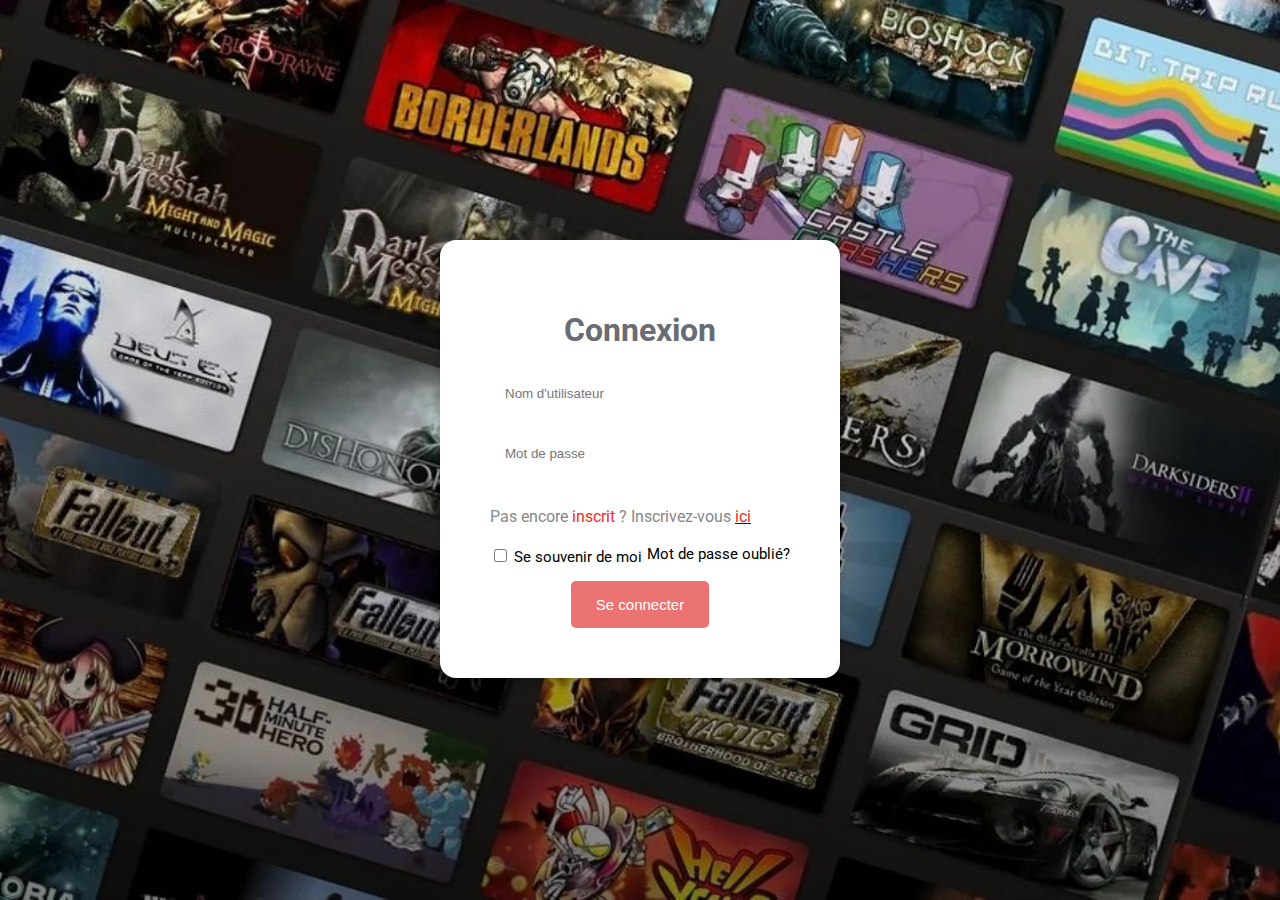
<file: connexion.html>
<!DOCTYPE html>
<html lang="fr">
    <head>
        <meta charset="UTF-8">
        <meta name="viewport" content="width=device-width, initial-scale=1.0">
        <link rel="stylesheet" href="connexion.css">
        <!-- Titre de la page affiché dans l'onglet du navigateur -->
        <title>Formulaire de Connexion</title> 
    </head>
    <body>
        <!-- Début du formulaire de connexion -->
        <form> 
            <h1>Connexion</h1>
            <div class="inputs"> 
                <input type="text" placeholder="Nom d'utilisateur" required> <!-- Champ pour le nom d'utilisateur, requis -->
                <input type="password" placeholder="Mot de passe" required> <!-- Champ pour le mot de passe, requis -->
            </div>
            <p class="inscription">
                <!-- Texte pour inciter à s'inscrire -->
                Pas encore <span>inscrit</span> ? Inscrivez-vous <a href="#"><span>ici</span></a>
            </p>
            
            <div class="souvenir_oublier"> <!-- Conteneur pour les options de souvenir de connexion et mot de passe oublié -->
                <label>
                    <!-- Case à cocher pour se souvenir de l'utilisateur -->
                    <input type="checkbox"> Se souvenir de moi 
                </label>
                <!-- Lien pour récupérer un mot de passe oublié -->
                <a href="#">Mot de passe oublié?</a> 
            </div>
            <!-- Bouton pour soumettre le formulaire -->
            <button type="submit">Se connecter</button> 
        </form>
    </body>
</html>
</file>
<file: connexion.css>
@import url('https://fonts.googleapis.com/css2?family=Roboto:ital,wght@0,100;0,300;0,400;0,500;0,700;0,900;1,100;1,300;1,400;1,500;1,700;1,900&display=swap');
/* Importation de la police Roboto */

body, html {
    margin: 0;
    padding: 0;
    display: flex;
    justify-content: center;
    font-family: "Roboto", sans-serif;
    background: url(img/jeux\ fond.webp) no-repeat;
    background-size: cover;
    background-attachment: fixed;
    /* Centrage du contenu avec une image de fond couvrant toute la fenêtre */
}

form {
    margin-top: 240px;
    background-color: rgb(255, 255, 255);
    padding: 50px;
    border-radius: 16px;
    min-width: 300px;
    box-shadow: 0 5px 10px rgba(0, 0, 0, 0.2); 
    text-align: center;
    /* Formulaire centré avec une bordure arrondie et un fond blanc */
}

form h1 {
    color: rgb(105, 108, 116);
    text-align: center;
    /* Titre stylisé au centre avec une couleur grise */
}

form .inputs {
    display: flex;
    flex-direction: column;
    /* Organisation verticale des champs de saisie */
}

form .inputs input[type="text"], input[type="password"] {
    padding: 15px;
    border-radius: 20px;
    background-color: #ffffff;
    margin-bottom: 15px;
    border: black;
    /* Champs de saisie arrondis avec des marges et un fond blanc */
}

form p.inscription {
    font-size: 16px;
    margin-bottom: 20px;
    color: #878787;
    text-align: left;
    /* Texte d'inscription en gris avec un alignement à gauche */
}

form p.inscription span {
    color: #f72a2a;
    /* Mise en évidence de certains mots avec une couleur rouge */
}

form button {
    padding: 15px 25px;
    border: none;
    border-radius: 5px;
    font-size: 15px;
    color: #fff;
    background-color: #eb7371;
    outline: none;
    cursor: pointer;
    transition: transform 0.2s;
    /* Bouton avec une couleur rougeâtre, sans bordure, et une transition d'agrandissement au survol */
}

form button:hover {
    transform: scale(1.1);
    /* Effet d'agrandissement lors du survol */
}

form .souvenir_oublier {
    display: flex;
    justify-content: space-between;
    font-size: 14.5px;
    margin: 15px 0 15px;
    /* Section entre "Se souvenir de moi" et "Mot de passe oublié" avec un alignement horizontal */
}

.souvenir_oublier label input {
    accent-color: #000000;
    margin-right: 3px;
    /* Personnalisation des cases à cocher */
}

.souvenir_oublier a {
    color: #000000;
    text-decoration: none;
    /* Liens en noir, sans soulignement */
}

.souvenir_oublier a:hover {
    text-decoration: underline;
    /* Soulignement des liens lors du survol */
}
</file>
